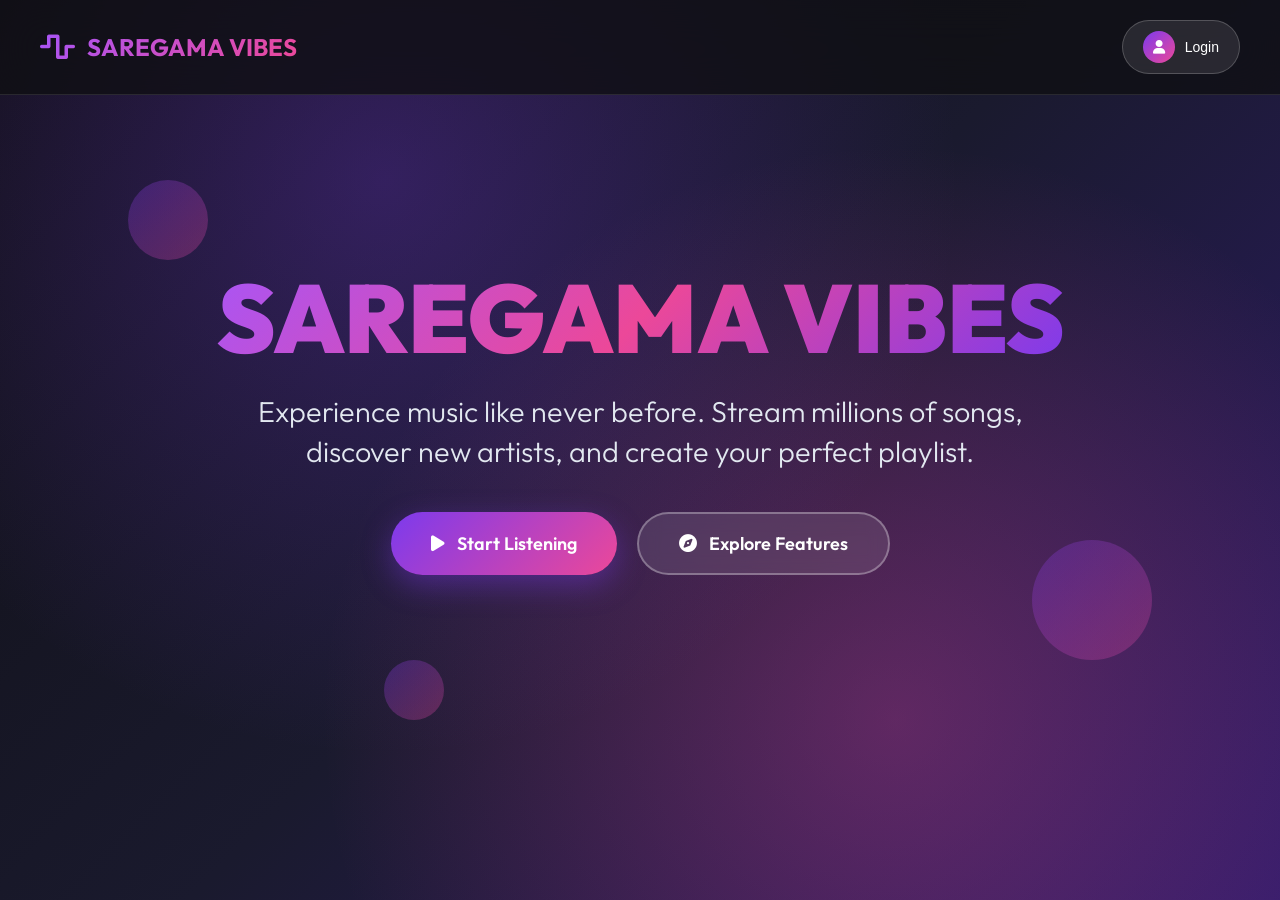
<file: index.html>
<!DOCTYPE html>
<html lang="en">

<head>
    <meta charset="UTF-8">
    <meta name="viewport" content="width=device-width, initial-scale=1.0">
    <title>SAREGAMA VIBES - Premium Music Streaming Experience</title>
    <meta name="description" content="Experience music like never before with SAREGAMA VIBES. Stream millions of songs, create playlists, discover new artists, and enjoy premium audio quality.">
    <link rel="stylesheet" href="style.css">
    <link href="https://fonts.googleapis.com/css2?family=Outfit:wght@300;400;500;600;700;800;900&display=swap" rel="stylesheet">
    <link href="https://cdnjs.cloudflare.com/ajax/libs/font-awesome/6.0.0/css/all.min.css" rel="stylesheet">
    <style>
        /* Landing Page Specific Styles */
        .landing-container {
            min-height: 100vh;
            background: linear-gradient(135deg, #0f0f13 0%, #1a1a2e 50%, #2d1b69 100%);
            color: white;
            font-family: 'Outfit', sans-serif;
            overflow-x: hidden;
        }

        .hero-landing {
            min-height: 100vh;
            display: flex;
            align-items: center;
            justify-content: center;
            position: relative;
            background: radial-gradient(circle at 30% 20%, rgba(124, 58, 237, 0.3) 0%, transparent 50%),
                        radial-gradient(circle at 70% 80%, rgba(236, 72, 153, 0.3) 0%, transparent 50%);
        }

        .hero-content-landing {
            text-align: center;
            max-width: 900px;
            padding: 0 20px;
            z-index: 2;
            position: relative;
        }

        .hero-title-landing {
            font-size: clamp(3rem, 8vw, 6rem);
            font-weight: 900;
            margin-bottom: 20px;
            background: linear-gradient(135deg, #a855f7, #ec4899, #7c3aed);
            -webkit-background-clip: text;
            background-clip: text;
            -webkit-text-fill-color: transparent;
            line-height: 1.1;
            animation: glow 3s ease-in-out infinite alternate;
        }

        @keyframes glow {
            from { filter: drop-shadow(0 0 20px rgba(168, 85, 247, 0.5)); }
            to { filter: drop-shadow(0 0 30px rgba(236, 72, 153, 0.7)); }
        }

        .hero-subtitle-landing {
            font-size: clamp(1.2rem, 3vw, 1.8rem);
            font-weight: 300;
            margin-bottom: 40px;
            color: #e2e8f0;
            line-height: 1.4;
        }

        .cta-buttons {
            display: flex;
            gap: 20px;
            justify-content: center;
            flex-wrap: wrap;
            margin-bottom: 60px;
        }

        .btn-primary-landing {
            background: linear-gradient(135deg, #7c3aed, #ec4899);
            color: white;
            border: none;
            padding: 18px 40px;
            border-radius: 50px;
            font-size: 18px;
            font-weight: 600;
            cursor: pointer;
            transition: all 0.3s ease;
            text-decoration: none;
            display: inline-flex;
            align-items: center;
            gap: 12px;
            box-shadow: 0 10px 30px rgba(124, 58, 237, 0.4);
        }

        .btn-primary-landing:hover {
            transform: translateY(-3px);
            box-shadow: 0 15px 40px rgba(124, 58, 237, 0.6);
        }

        .btn-secondary-landing {
            background: rgba(255, 255, 255, 0.1);
            color: white;
            border: 2px solid rgba(255, 255, 255, 0.3);
            padding: 18px 40px;
            border-radius: 50px;
            font-size: 18px;
            font-weight: 600;
            cursor: pointer;
            transition: all 0.3s ease;
            text-decoration: none;
            display: inline-flex;
            align-items: center;
            gap: 12px;
            backdrop-filter: blur(10px);
        }

        .btn-secondary-landing:hover {
            background: rgba(255, 255, 255, 0.2);
            border-color: rgba(255, 255, 255, 0.5);
            transform: translateY(-3px);
        }

        .features-section {
            padding: 100px 20px;
            max-width: 1200px;
            margin: 0 auto;
        }

        .section-title {
            text-align: center;
            font-size: clamp(2rem, 5vw, 3rem);
            font-weight: 800;
            margin-bottom: 60px;
            background: linear-gradient(135deg, #a855f7, #ec4899);
            -webkit-background-clip: text;
            background-clip: text;
            -webkit-text-fill-color: transparent;
        }

        .features-grid {
            display: grid;
            grid-template-columns: repeat(auto-fit, minmax(300px, 1fr));
            gap: 40px;
            margin-bottom: 100px;
        }

        .feature-card {
            background: rgba(255, 255, 255, 0.05);
            backdrop-filter: blur(20px);
            border: 1px solid rgba(255, 255, 255, 0.1);
            border-radius: 20px;
            padding: 40px 30px;
            text-align: center;
            transition: all 0.3s ease;
            position: relative;
            overflow: hidden;
        }

        .feature-card::before {
            content: '';
            position: absolute;
            top: 0;
            left: 0;
            right: 0;
            height: 3px;
            background: linear-gradient(90deg, #7c3aed, #ec4899);
            transform: scaleX(0);
            transition: transform 0.3s ease;
        }

        .feature-card:hover {
            transform: translateY(-10px);
            background: rgba(255, 255, 255, 0.08);
            border-color: rgba(124, 58, 237, 0.3);
            box-shadow: 0 20px 40px rgba(124, 58, 237, 0.2);
        }

        .feature-card:hover::before {
            transform: scaleX(1);
        }

        .feature-icon {
            font-size: 48px;
            margin-bottom: 20px;
            background: linear-gradient(135deg, #7c3aed, #ec4899);
            -webkit-background-clip: text;
            background-clip: text;
            -webkit-text-fill-color: transparent;
        }

        .feature-title {
            font-size: 24px;
            font-weight: 700;
            margin-bottom: 15px;
            color: white;
        }

        .feature-description {
            font-size: 16px;
            line-height: 1.6;
            color: #e2e8f0;
        }

        .stats-section {
            padding: 80px 20px;
            background: rgba(255, 255, 255, 0.02);
            backdrop-filter: blur(10px);
        }

        .stats-container {
            max-width: 1000px;
            margin: 0 auto;
            display: grid;
            grid-template-columns: repeat(auto-fit, minmax(200px, 1fr));
            gap: 40px;
            text-align: center;
        }

        .stat-item {
            padding: 20px;
        }

        .stat-number {
            font-size: clamp(2rem, 4vw, 3rem);
            font-weight: 900;
            background: linear-gradient(135deg, #7c3aed, #ec4899);
            -webkit-background-clip: text;
            background-clip: text;
            -webkit-text-fill-color: transparent;
            margin-bottom: 10px;
        }

        .stat-label {
            font-size: 18px;
            color: #e2e8f0;
            font-weight: 500;
        }

        .app-preview {
            padding: 100px 20px;
            text-align: center;
            max-width: 1200px;
            margin: 0 auto;
        }

        .preview-container {
            display: grid;
            grid-template-columns: repeat(auto-fit, minmax(300px, 1fr));
            gap: 40px;
            align-items: center;
        }

        .preview-image {
            background: rgba(255, 255, 255, 0.05);
            border: 1px solid rgba(255, 255, 255, 0.1);
            border-radius: 20px;
            padding: 40px;
            min-height: 400px;
            display: flex;
            align-items: center;
            justify-content: center;
            backdrop-filter: blur(20px);
        }

        .preview-content {
            text-align: left;
        }

        .preview-title {
            font-size: 32px;
            font-weight: 800;
            margin-bottom: 20px;
            color: white;
        }

        .preview-description {
            font-size: 18px;
            line-height: 1.6;
            color: #e2e8f0;
            margin-bottom: 30px;
        }

        .footer-landing {
            padding: 60px 20px;
            text-align: center;
            border-top: 1px solid rgba(255, 255, 255, 0.1);
            background: rgba(0, 0, 0, 0.3);
        }

        .footer-content {
            max-width: 1200px;
            margin: 0 auto;
        }

        .footer-links {
            display: flex;
            justify-content: center;
            gap: 30px;
            margin-bottom: 30px;
            flex-wrap: wrap;
        }

        .footer-links a {
            color: #e2e8f0;
            text-decoration: none;
            transition: color 0.3s ease;
            font-weight: 500;
        }

        .footer-links a:hover {
            color: #a855f7;
        }

        .social-links {
            display: flex;
            justify-content: center;
            gap: 20px;
            margin-bottom: 30px;
        }

        .social-links a {
            width: 50px;
            height: 50px;
            border-radius: 50%;
            background: rgba(255, 255, 255, 0.1);
            display: flex;
            align-items: center;
            justify-content: center;
            color: white;
            text-decoration: none;
            transition: all 0.3s ease;
            font-size: 20px;
        }

        .social-links a:hover {
            background: linear-gradient(135deg, #7c3aed, #ec4899);
            transform: translateY(-3px);
        }

        .copyright {
            color: #9ca3af;
            font-size: 14px;
        }

        .floating-elements {
            position: absolute;
            width: 100%;
            height: 100%;
            overflow: hidden;
            pointer-events: none;
        }

        .floating-element {
            position: absolute;
            border-radius: 50%;
            background: linear-gradient(135deg, rgba(124, 58, 237, 0.3), rgba(236, 72, 153, 0.3));
            animation: float 20s infinite ease-in-out;
        }

        .floating-element:nth-child(1) {
            width: 80px;
            height: 80px;
            top: 20%;
            left: 10%;
            animation-delay: 0s;
        }

        .floating-element:nth-child(2) {
            width: 120px;
            height: 120px;
            top: 60%;
            right: 10%;
            animation-delay: 5s;
        }

        .floating-element:nth-child(3) {
            width: 60px;
            height: 60px;
            bottom: 20%;
            left: 30%;
            animation-delay: 10s;
        }

        @keyframes float {
            0%, 100% { transform: translateY(0) rotate(0deg); }
            33% { transform: translateY(-30px) rotate(120deg); }
            66% { transform: translateY(30px) rotate(240deg); }
        }

        /* Landing Header */
        .landing-header {
            position: fixed;
            top: 0;
            left: 0;
            right: 0;
            display: flex;
            justify-content: space-between;
            align-items: center;
            padding: 20px 40px;
            z-index: 1000;
            background: rgba(15, 15, 19, 0.8);
            backdrop-filter: blur(20px);
            -webkit-backdrop-filter: blur(20px);
            border-bottom: 1px solid rgba(255, 255, 255, 0.1);
        }

        .landing-header-logo {
            display: flex;
            align-items: center;
            gap: 12px;
            font-size: 24px;
            font-weight: 700;
            background: linear-gradient(135deg, #a855f7, #ec4899);
            -webkit-background-clip: text;
            -webkit-text-fill-color: transparent;
            background-clip: text;
        }

        .landing-header-logo i {
            font-size: 28px;
        }

        .landing-login-btn {
            display: flex;
            align-items: center;
            gap: 10px;
            padding: 10px 20px;
            background: rgba(255, 255, 255, 0.1);
            border: 1px solid rgba(255, 255, 255, 0.2);
            border-radius: 50px;
            color: white;
            cursor: pointer;
            transition: all 0.3s ease;
            font-size: 14px;
            font-weight: 500;
        }

        .landing-login-btn:hover {
            background: rgba(255, 255, 255, 0.2);
            border-color: rgba(255, 255, 255, 0.4);
            transform: translateY(-2px);
        }

        .landing-avatar {
            width: 32px;
            height: 32px;
            border-radius: 50%;
            background: linear-gradient(135deg, #7c3aed, #ec4899);
            display: flex;
            align-items: center;
            justify-content: center;
            font-size: 14px;
        }

        .landing-login-btn.logged-in .landing-avatar {
            background: linear-gradient(135deg, #1db954, #1ed760);
        }

        /* Login & Profile Modals */
        .landing-login-modal,
        .landing-profile-modal {
            display: none;
            position: fixed;
            top: 0;
            left: 0;
            width: 100%;
            height: 100%;
            background: rgba(0, 0, 0, 0.8);
            backdrop-filter: blur(10px);
            -webkit-backdrop-filter: blur(10px);
            z-index: 2000;
            justify-content: center;
            align-items: center;
            animation: fadeIn 0.3s ease;
        }

        .landing-login-modal.active,
        .landing-profile-modal.active {
            display: flex;
        }

        .landing-login-container,
        .landing-profile-container {
            width: 90%;
            max-width: 420px;
            padding: 40px;
            border-radius: 20px;
            position: relative;
            animation: slideUp 0.4s ease;
            background: rgba(255, 255, 255, 0.05);
            backdrop-filter: blur(20px);
            border: 1px solid rgba(255, 255, 255, 0.1);
        }

        @keyframes slideUp {
            from {
                opacity: 0;
                transform: translateY(50px);
            }
            to {
                opacity: 1;
                transform: translateY(0);
            }
        }

        .landing-close-login,
        .landing-close-profile {
            position: absolute;
            top: 20px;
            right: 20px;
            background: none;
            border: none;
            color: rgba(255, 255, 255, 0.6);
            font-size: 20px;
            cursor: pointer;
            transition: all 0.2s;
            width: 36px;
            height: 36px;
            display: flex;
            align-items: center;
            justify-content: center;
            border-radius: 50%;
        }

        .landing-close-login:hover,
        .landing-close-profile:hover {
            color: white;
            background: rgba(255, 255, 255, 0.1);
        }

        .landing-login-header,
        .landing-profile-header {
            text-align: center;
            margin-bottom: 30px;
        }

        .landing-login-header i,
        .landing-profile-header i {
            font-size: 48px;
            background: linear-gradient(135deg, #a855f7, #ec4899);
            -webkit-background-clip: text;
            -webkit-text-fill-color: transparent;
            background-clip: text;
            margin-bottom: 16px;
        }

        .landing-login-header h2,
        .landing-profile-header h2 {
            font-size: 24px;
            font-weight: 700;
            margin-bottom: 8px;
            color: white;
        }

        .landing-login-header p,
        .landing-profile-header p {
            font-size: 14px;
            color: rgba(255, 255, 255, 0.7);
        }

        .landing-login-form {
            display: flex;
            flex-direction: column;
            gap: 20px;
        }

        .landing-form-group {
            display: flex;
            flex-direction: column;
            gap: 8px;
        }

        .landing-form-group label {
            font-size: 14px;
            font-weight: 500;
            color: rgba(255, 255, 255, 0.8);
            display: flex;
            align-items: center;
            gap: 8px;
        }

        .landing-form-group label i {
            color: #a855f7;
            font-size: 14px;
        }

        .landing-form-group input {
            padding: 14px 16px;
            border: 1px solid rgba(255, 255, 255, 0.2);
            border-radius: 12px;
            background: rgba(0, 0, 0, 0.3);
            color: white;
            font-size: 15px;
            transition: all 0.2s;
        }

        .landing-form-group input:focus {
            outline: none;
            border-color: #a855f7;
            box-shadow: 0 0 0 3px rgba(168, 85, 247, 0.2);
        }

        .landing-form-group input::placeholder {
            color: rgba(255, 255, 255, 0.4);
        }

        .landing-form-options {
            display: flex;
            justify-content: space-between;
            align-items: center;
            font-size: 13px;
        }

        .landing-remember-me {
            display: flex;
            align-items: center;
            gap: 8px;
            cursor: pointer;
            color: rgba(255, 255, 255, 0.7);
        }

        .landing-remember-me input[type="checkbox"] {
            width: 16px;
            height: 16px;
            accent-color: #a855f7;
            cursor: pointer;
        }

        .landing-login-btn-submit {
            padding: 14px 24px;
            background: linear-gradient(135deg, #7c3aed, #ec4899);
            border: none;
            border-radius: 12px;
            color: white;
            font-size: 16px;
            font-weight: 600;
            cursor: pointer;
            transition: all 0.2s;
            margin-top: 10px;
        }

        .landing-login-btn-submit:hover {
            transform: translateY(-2px);
            box-shadow: 0 8px 20px rgba(124, 58, 237, 0.4);
        }

        /* Profile Stats */
        .landing-profile-stats {
            display: flex;
            justify-content: space-around;
            padding: 20px 0;
            border-top: 1px solid rgba(255, 255, 255, 0.1);
            border-bottom: 1px solid rgba(255, 255, 255, 0.1);
            margin-bottom: 24px;
        }

        .landing-stat-item {
            text-align: center;
        }

        .landing-stat-value {
            display: block;
            font-size: 24px;
            font-weight: 700;
            color: #a855f7;
            margin-bottom: 4px;
        }

        .landing-stat-label {
            font-size: 12px;
            color: rgba(255, 255, 255, 0.6);
            text-transform: uppercase;
            letter-spacing: 0.5px;
        }

        .landing-profile-avatar-large {
            width: 100px;
            height: 100px;
            border-radius: 50%;
            background: linear-gradient(135deg, #7c3aed, #ec4899);
            display: flex;
            align-items: center;
            justify-content: center;
            margin: 0 auto 20px;
            font-size: 40px;
            color: white;
        }

        .landing-profile-actions {
            display: flex;
            flex-direction: column;
            gap: 12px;
        }

        .landing-profile-action-btn {
            padding: 14px 20px;
            border: 1px solid rgba(255, 255, 255, 0.2);
            border-radius: 12px;
            background: rgba(255, 255, 255, 0.05);
            color: white;
            font-size: 14px;
            font-weight: 500;
            cursor: pointer;
            transition: all 0.2s;
            display: flex;
            align-items: center;
            justify-content: center;
            gap: 10px;
            text-decoration: none;
        }

        .landing-profile-action-btn:hover {
            background: rgba(255, 255, 255, 0.1);
            border-color: rgba(255, 255, 255, 0.3);
        }

        .landing-logout-btn {
            color: #ec4899;
            border-color: rgba(236, 72, 153, 0.3);
        }

        .landing-logout-btn:hover {
            background: rgba(236, 72, 153, 0.1);
        }

        @media (max-width: 768px) {
            .landing-header {
                padding: 15px 20px;
            }

            .landing-header-logo {
                font-size: 18px;
            }

            .landing-header-logo i {
                font-size: 22px;
            }

            .landing-login-btn span {
                display: none;
            }

            .landing-login-container,
            .landing-profile-container {
                padding: 30px 24px;
                width: 95%;
            }

            .landing-login-header i,
            .landing-profile-header i {
                font-size: 36px;
            }

            .landing-login-header h2,
            .landing-profile-header h2 {
                font-size: 20px;
            }

            .landing-profile-avatar-large {
                width: 80px;
                height: 80px;
                font-size: 32px;
            }

            .landing-stat-value {
                font-size: 20px;
            }

            .cta-buttons {
                flex-direction: column;
                align-items: center;
            }

            .btn-primary-landing, .btn-secondary-landing {
                width: 100%;
                max-width: 300px;
            }

            .features-grid, .preview-container {
                grid-template-columns: 1fr;
            }

            .stats-container {
                grid-template-columns: repeat(2, 1fr);
            }
        }
    </style>
</head>

<body>
    <div class="landing-container">
        <!-- Landing Header -->
        <header class="landing-header">
            <div class="landing-header-logo">
                <i class="fa-solid fa-wave-square"></i>
                <span>SAREGAMA VIBES</span>
            </div>
            <div class="landing-header-actions">
                <button class="landing-login-btn" id="landing-profile-btn" onclick="openLandingProfileOrLogin()">
                    <div class="landing-avatar" id="landing-avatar">
                        <i class="fa-solid fa-user"></i>
                    </div>
                    <span id="landing-username">Login</span>
                </button>
            </div>
        </header>

        <!-- Hero Section -->
        <section class="hero-landing">
            <div class="floating-elements">
                <div class="floating-element"></div>
                <div class="floating-element"></div>
                <div class="floating-element"></div>
            </div>
            
            <div class="hero-content-landing">
                <h1 class="hero-title-landing">SAREGAMA VIBES</h1>
                <p class="hero-subtitle-landing">Experience music like never before. Stream millions of songs, discover new artists, and create your perfect playlist.</p>
                
                <div class="cta-buttons">
                    <a href="ind.html" class="btn-primary-landing">
                        <i class="fa-solid fa-play"></i>
                        Start Listening
                    </a>
                    <a href="#features" class="btn-secondary-landing">
                        <i class="fa-solid fa-compass"></i>
                        Explore Features
                    </a>
                </div>
            </div>
        </section>

        <!-- Features Section -->
        <section id="features" class="features-section">
            <h2 class="section-title">Why Choose SAREGAMA VIBES?</h2>
            
            <div class="features-grid">
                <div class="feature-card">
                    <div class="feature-icon">
                        <i class="fa-solid fa-music"></i>
                    </div>
                    <h3 class="feature-title">Millions of Songs</h3>
                    <p class="feature-description">Access a vast library of tracks across all genres - from Bollywood hits to international chart-toppers, classical melodies to modern beats.</p>
                </div>

                <div class="feature-card">
                    <div class="feature-icon">
                        <i class="fa-solid fa-headphones-simple"></i>
                    </div>
                    <h3 class="feature-title">Premium Audio Quality</h3>
                    <p class="feature-description">Experience crystal-clear sound with high-quality streaming. Every note, every beat, every emotion delivered in pristine clarity.</p>
                </div>

                <div class="feature-card">
                    <div class="feature-icon">
                        <i class="fa-solid fa-heart"></i>
                    </div>
                    <h3 class="feature-title">Personalized Playlists</h3>
                    <p class="feature-description">Create and curate your perfect playlists. Like songs to build your personal collection and discover music tailored to your taste.</p>
                </div>

                <div class="feature-card">
                    <div class="feature-icon">
                        <i class="fa-solid fa-chart-line"></i>
                    </div>
                    <h3 class="feature-title">Top Charts</h3>
                    <p class="feature-description">Stay updated with the latest hits. Explore top 100 charts across Telugu, Hindi, Tamil, and English music.</p>
                </div>

                <div class="feature-card">
                    <div class="feature-icon">
                        <i class="fa-solid fa-microphone"></i>
                    </div>
                    <h3 class="feature-title">Artist Discovery</h3>
                    <p class="feature-description">Discover new artists and explore music by region. From Tollywood to Kollywood, Bollywood to global sensations.</p>
                </div>

                <div class="feature-card">
                    <div class="feature-icon">
                        <i class="fa-solid fa-clock-rotate-left"></i>
                    </div>
                    <h3 class="feature-title">Listening History</h3>
                    <p class="feature-description">Never lose track of your favorite songs. Your listening history is automatically saved for easy access to your recent plays.</p>
                </div>
            </div>
        </section>

        <!-- Stats Section -->
        <section class="stats-section">
            <div class="stats-container">
                <div class="stat-item">
                    <div class="stat-number">10M+</div>
                    <div class="stat-label">Songs Available</div>
                </div>
                <div class="stat-item">
                    <div class="stat-number">500K+</div>
                    <div class="stat-label">Active Users</div>
                </div>
                <div class="stat-item">
                    <div class="stat-number">50+</div>
                    <div class="stat-label">Languages</div>
                </div>
                <div class="stat-item">
                    <div class="stat-number">4.8★</div>
                    <div class="stat-label">User Rating</div>
                </div>
            </div>
        </section>

        <!-- App Preview Section -->
        <section class="app-preview">
            <h2 class="section-title">Beautiful & Intuitive Interface</h2>
            
            <div class="preview-container">
                <div class="preview-image">
                    <div style="text-align: center;">
                        <i class="fa-solid fa-mobile-alt" style="font-size: 100px; color: #a855f7; margin-bottom: 20px;"></i>
                        <h3 style="color: white; font-size: 24px; margin-bottom: 10px;">Modern Design</h3>
                        <p style="color: #e2e8f0;">Sleek, responsive interface with glassmorphic effects</p>
                    </div>
                </div>
                
                <div class="preview-content">
                    <h3 class="preview-title">Designed for Music Lovers</h3>
                    <p class="preview-description">
                        Our interface combines stunning visuals with intuitive navigation. Every element is crafted to enhance your music experience, from the smooth animations to the carefully curated color schemes.
                    </p>
                    <p class="preview-description">
                        Features include drag-and-drop organization, smart search, real-time updates, and a beautiful player interface that puts your music front and center.
                    </p>
                    <a href="index.html" class="btn-primary-landing">
                        <i class="fa-solid fa-eye"></i>
                        See Live Demo
                    </a>
                </div>
            </div>
        </section>

        <!-- Footer -->
        <footer class="footer-landing">
                <div class="copyright">
                    <p>&copy; 2026 SAREGAMA VIBES. All rights reserved by Ranbidge Solutions pvtltd.</p>
                </div>
            </div>
        </footer>

        <!-- Login Modal -->
        <div id="landing-login-modal" class="landing-login-modal">
            <div class="landing-login-container glass-panel">
                <button class="landing-close-login" onclick="closeLandingLoginModal()">
                    <i class="fa-solid fa-xmark"></i>
                </button>
                <div class="landing-login-header">
                    <i class="fa-solid fa-wave-square"></i>
                    <h2>Welcome to SAREGAMA VIBES</h2>
                    <p>Sign in to access your profile</p>
                </div>
                <form class="landing-login-form" onsubmit="handleLandingLogin(event)">
                    <div class="landing-form-group">
                        <label for="landing-login-email"><i class="fa-solid fa-envelope"></i> Email</label>
                        <input type="email" id="landing-login-email" placeholder="Enter your email" required>
                    </div>
                    <div class="landing-form-group">
                        <label for="landing-login-password"><i class="fa-solid fa-lock"></i> Password</label>
                        <input type="password" id="landing-login-password" placeholder="Enter your password" required>
                    </div>
                    <div class="landing-form-options">
                        <label class="landing-remember-me">
                            <input type="checkbox" id="landing-remember-me">
                            <span>Remember me</span>
                        </label>
                    </div>
                    <button type="submit" class="landing-login-btn-submit">Sign In</button>
                </form>
            </div>
        </div>

        <!-- Profile Modal -->
        <div id="landing-profile-modal" class="landing-profile-modal">
            <div class="landing-profile-container glass-panel">
                <button class="landing-close-profile" onclick="closeLandingProfileModal()">
                    <i class="fa-solid fa-xmark"></i>
                </button>
                <div class="landing-profile-header">
                    <div class="landing-profile-avatar-large">
                        <i class="fa-solid fa-user"></i>
                    </div>
                    <h2 id="landing-profile-name">User Name</h2>
                    <p id="landing-profile-email">user@email.com</p>
                </div>
                <div class="landing-profile-stats">
                    <div class="landing-stat-item">
                        <span class="landing-stat-value" id="landing-profile-songs">0</span>
                        <span class="landing-stat-label">Songs Played</span>
                    </div>
                    <div class="landing-stat-item">
                        <span class="landing-stat-value" id="landing-profile-liked">0</span>
                        <span class="landing-stat-label">Liked Songs</span>
                    </div>
                    <div class="landing-stat-item">
                        <span class="landing-stat-value" id="landing-profile-hours">0</span>
                        <span class="landing-stat-label">Hours Listened</span>
                    </div>
                </div>
                <div class="landing-profile-actions">
                    <a href="index.html" class="landing-profile-action-btn">
                        <i class="fa-solid fa-music"></i> Open App
                    </a>
                    <button class="landing-profile-action-btn landing-logout-btn" onclick="landingLogout()">
                        <i class="fa-solid fa-right-from-bracket"></i> Logout
                    </button>
                </div>
            </div>
        </div>
    </div>

    <script>
        // Smooth scrolling for anchor links
        document.querySelectorAll('a[href^="#"]').forEach(anchor => {
            anchor.addEventListener('click', function (e) {
                e.preventDefault();
                const target = document.querySelector(this.getAttribute('href'));
                if (target) {
                    target.scrollIntoView({
                        behavior: 'smooth',
                        block: 'start'
                    });
                }
            });
        });

        // Add parallax effect to floating elements
        window.addEventListener('scroll', () => {
            const scrolled = window.pageYOffset;
            const floatingElements = document.querySelectorAll('.floating-element');
            
            floatingElements.forEach((element, index) => {
                const speed = 0.5 + (index * 0.1);
                element.style.transform = `translateY(${scrolled * speed}px)`;
            });
        });

        // Add entrance animations
        const observerOptions = {
            threshold: 0.1,
            rootMargin: '0px 0px -50px 0px'
        };

        const observer = new IntersectionObserver((entries) => {
            entries.forEach(entry => {
                if (entry.isIntersecting) {
                    entry.target.style.opacity = '1';
                    entry.target.style.transform = 'translateY(0)';
                }
            });
        }, observerOptions);

        // Observe feature cards and preview elements
        document.querySelectorAll('.feature-card, .preview-image, .preview-content').forEach(el => {
            el.style.opacity = '0';
            el.style.transform = 'translateY(30px)';
            el.style.transition = 'opacity 0.6s ease, transform 0.6s ease';
            observer.observe(el);
        });

        // ----------------------------------------------------
        // LANDING PAGE LOGIN & PROFILE FUNCTIONS
        // ----------------------------------------------------

        // Check if user is logged in (shared with main app)
        let landingCurrentUser = JSON.parse(localStorage.getItem('vibes_current_user')) || null;

        // Initialize user profile on load
        document.addEventListener('DOMContentLoaded', () => {
            updateLandingProfileDisplay();
        });

        // Open Profile if logged in, otherwise open Login
        function openLandingProfileOrLogin() {
            if (landingCurrentUser) {
                openLandingProfileModal();
            } else {
                openLandingLoginModal();
            }
        }

        // Open Login Modal
        function openLandingLoginModal() {
            const modal = document.getElementById('landing-login-modal');
            if (modal) {
                modal.classList.add('active');
                document.body.style.overflow = 'hidden';
            }
        }

        // Close Login Modal
        function closeLandingLoginModal() {
            const modal = document.getElementById('landing-login-modal');
            if (modal) {
                modal.classList.remove('active');
                document.body.style.overflow = '';
            }
        }

        // Handle Login
        function handleLandingLogin(e) {
            e.preventDefault();
            
            const email = document.getElementById('landing-login-email').value;
            const password = document.getElementById('landing-login-password').value;
            const rememberMe = document.getElementById('landing-remember-me').checked;
            
            // Simple validation
            if (email && password) {
                // Get stats from localStorage if available
                const dbPlayCounts = JSON.parse(localStorage.getItem('saregama_play_counts')) || {};
                const dbFavorites = JSON.parse(localStorage.getItem('saregama_favorites')) || [];
                
                // Create user object
                const user = {
                    id: 'user_' + Date.now(),
                    email: email,
                    name: email.split('@')[0],
                    avatar: null,
                    joined: new Date().toISOString(),
                    listenedHours: Math.floor(Object.keys(dbPlayCounts).length * 3.5 / 60), // Estimate
                    songsPlayed: Object.keys(dbPlayCounts).length,
                    likedCount: dbFavorites.length
                };
                
                // Save user (shared with main app)
                landingCurrentUser = user;
                localStorage.setItem('vibes_current_user', JSON.stringify(user));
                
                if (rememberMe) {
                    localStorage.setItem('vibes_remember_me', 'true');
                }
                
                // Update UI
                updateLandingProfileDisplay();
                closeLandingLoginModal();
                
                // Show success notification
                showLandingNotification('Welcome to SAREGAMA VIBES!', 'success');
                
                // Clear form
                document.getElementById('landing-login-email').value = '';
                document.getElementById('landing-login-password').value = '';
            }
        }

        // Open Profile Modal
        function openLandingProfileModal() {
            const modal = document.getElementById('landing-profile-modal');
            if (modal && landingCurrentUser) {
                // Get latest stats
                const dbPlayCounts = JSON.parse(localStorage.getItem('saregama_play_counts')) || {};
                const dbFavorites = JSON.parse(localStorage.getItem('saregama_favorites')) || [];
                
                // Update profile data
                document.getElementById('landing-profile-name').textContent = landingCurrentUser.name;
                document.getElementById('landing-profile-email').textContent = landingCurrentUser.email;
                document.getElementById('landing-profile-songs').textContent = Object.keys(dbPlayCounts).length;
                document.getElementById('landing-profile-liked').textContent = dbFavorites.length;
                document.getElementById('landing-profile-hours').textContent = Math.floor(Object.keys(dbPlayCounts).length * 3.5 / 60);
                
                modal.classList.add('active');
                document.body.style.overflow = 'hidden';
            }
        }

        // Close Profile Modal
        function closeLandingProfileModal() {
            const modal = document.getElementById('landing-profile-modal');
            if (modal) {
                modal.classList.remove('active');
                document.body.style.overflow = '';
            }
        }

        // Logout
        function landingLogout() {
            landingCurrentUser = null;
            localStorage.removeItem('vibes_current_user');
            localStorage.removeItem('vibes_remember_me');
            
            updateLandingProfileDisplay();
            closeLandingProfileModal();
            
            showLandingNotification('Logged out successfully', 'info');
        }

        // Update User Profile Display
        function updateLandingProfileDisplay() {
            const profileBtn = document.getElementById('landing-profile-btn');
            const avatar = document.getElementById('landing-avatar');
            const userName = document.getElementById('landing-username');
            
            // Re-check localStorage for any updates from main app
            landingCurrentUser = JSON.parse(localStorage.getItem('vibes_current_user')) || null;
            
            if (landingCurrentUser) {
                // User is logged in
                if (userName) userName.textContent = landingCurrentUser.name;
                if (avatar) {
                    avatar.innerHTML = '<i class="fa-solid fa-user-check"></i>';
                }
                if (profileBtn) {
                    profileBtn.classList.add('logged-in');
                }
            } else {
                // User is not logged in
                if (userName) userName.textContent = 'Login';
                if (avatar) {
                    avatar.innerHTML = '<i class="fa-solid fa-user"></i>';
                }
                if (profileBtn) {
                    profileBtn.classList.remove('logged-in');
                }
            }
        }

        // Simple notification function
        function showLandingNotification(message, type = 'info') {
            const notification = document.createElement('div');
            notification.style.cssText = `
                position: fixed;
                top: 100px;
                right: 20px;
                padding: 16px 24px;
                border-radius: 12px;
                background: ${type === 'success' ? 'linear-gradient(135deg, #1db954, #1ed760)' : type === 'error' ? '#ff4d4d' : 'rgba(168, 85, 247, 0.9)'};
                color: white;
                font-weight: 500;
                z-index: 3000;
                animation: slideInRight 0.3s ease;
                backdrop-filter: blur(10px);
                border: 1px solid rgba(255,255,255,0.1);
                box-shadow: 0 10px 30px rgba(0,0,0,0.3);
            `;
            notification.textContent = message;
            
            // Add animation keyframes if not exists
            if (!document.getElementById('landing-notification-styles')) {
                const style = document.createElement('style');
                style.id = 'landing-notification-styles';
                style.textContent = `
                    @keyframes slideInRight {
                        from { opacity: 0; transform: translateX(100px); }
                        to { opacity: 1; transform: translateX(0); }
                    }
                `;
                document.head.appendChild(style);
            }
            
            document.body.appendChild(notification);
            
            // Remove after 3 seconds
            setTimeout(() => {
                notification.style.animation = 'slideInRight 0.3s ease reverse';
                setTimeout(() => notification.remove(), 300);
            }, 3000);
        }

        // Close modals when clicking outside
        document.addEventListener('click', (e) => {
            const loginModal = document.getElementById('landing-login-modal');
            const profileModal = document.getElementById('landing-profile-modal');
            
            if (loginModal && e.target === loginModal) {
                closeLandingLoginModal();
            }
            if (profileModal && e.target === profileModal) {
                closeLandingProfileModal();
            }
        });

        // Close modals on Escape key
        document.addEventListener('keydown', (e) => {
            if (e.key === 'Escape') {
                closeLandingLoginModal();
                closeLandingProfileModal();
            }
        });

        // Update profile display periodically to sync with main app
        setInterval(updateLandingProfileDisplay, 5000);
    </script>
</body>

</html>
</file>
<file: style.css>
:root {
    --bg-dark: #0f0f13;
    --bg-panel: rgba(255, 255, 255, 0.05);
    --bg-panel-hover: rgba(255, 255, 255, 0.1);
    --glass-border: rgba(255, 255, 255, 0.08);
    --primary: #7c3aed;
    --primary-hover: #8b5cf6;
    --secondary: #ec4899;
    --text-main: #ffffff;
    --text-muted: #9ca3af;
    --font-fam: 'Outfit', sans-serif;
    --player-height: 90px;
    --sidebar-width: 260px;
}

* {
    box-sizing: border-box;
    margin: 0;
    padding: 0;
}

body {
    font-family: var(--font-fam);
    background-color: var(--bg-dark);
    color: var(--text-main);
    overflow: hidden;
    height: 100vh;
    display: flex;
    flex-direction: column;
    background: linear-gradient(135deg, #0f0f13 0%, #1a1a2e 100%);
}

/* Glassmorphism utility */
.glass-panel {
    background: var(--bg-panel);
    backdrop-filter: blur(16px);
    -webkit-backdrop-filter: blur(16px);
    border: 1px solid var(--glass-border);
}

/* Glow effects */
.glow-effect {
    position: relative;
}

.glow-effect::before {
    content: '';
    position: absolute;
    top: -2px;
    left: -2px;
    right: -2px;
    bottom: -2px;
    background: linear-gradient(45deg, var(--primary), var(--secondary));
    z-index: -1;
    border-radius: inherit;
    filter: blur(20px);
    opacity: 0;
    transition: opacity 0.3s ease;
}

.glow-effect:hover::before {
    opacity: 0.6;
}

/* Layout */
.app-container {
    display: flex;
    height: calc(100vh - var(--player-height));
    width: 100%;
}

/* Sidebar */
.sidebar {
    width: var(--sidebar-width);
    display: flex;
    flex-direction: column;
    padding: 24px;
    border-right: 1px solid var(--glass-border);
    transition: width 0.3s ease;
}

.logo {
    display: flex;
    align-items: center;
    gap: 12px;
    font-size: 28px;
    font-weight: 700;
    margin-bottom: 40px;
    background: linear-gradient(to right, #a855f7, #ec4899);
    -webkit-background-clip: text;
    background-clip: text;
    -webkit-text-fill-color: transparent;
}


.main-nav h3 {
    font-size: 12px;
    text-transform: uppercase;
    color: var(--text-muted);
    letter-spacing: 1px;
    margin: 12px 0 8px;
    display: flex;
    align-items: center;
    gap: 8px;
    cursor: default;
}

.main-nav ul {
    list-style: none;
}

.main-nav li {
    display: flex;
    align-items: center;
    gap: 16px;
    padding: 12px 16px;
    margin-bottom: 4px;
    border-radius: 12px;
    color: var(--text-muted);
    font-weight: 500;
    cursor: pointer;
    transition: all 0.3s ease;
}

.main-nav li:hover,
.main-nav li.active {
    background: var(--bg-panel-hover);
    color: var(--text-main);
}

.main-nav li i {
    font-size: 18px;
    width: 20px;
}

.sidebar-bottom {
    margin-top: auto;
}

.user-profile {
    display: flex;
    align-items: center;
    gap: 8px;
    padding: 8px 10px;
    border-radius: 8px;
    background: var(--bg-panel);
    transition: background 0.2s;
    cursor: pointer;
    font-size: 12px;
}

.user-profile:hover {
    background: var(--bg-panel-hover);
}

.avatar {
    width: 24px;
    height: 24px;
    border-radius: 50%;
    background: linear-gradient(135deg, var(--primary), var(--secondary));
}

/* Main Content */
.main-content {
    flex: 1;
    padding: 40px;
    overflow-y: auto;
    padding-bottom: 80px;
}

.main-content::-webkit-scrollbar {
    width: 8px;
}

.main-content::-webkit-scrollbar-track {
    background: transparent;
}

.main-content::-webkit-scrollbar-thumb {
    background: var(--bg-panel-hover);
    border-radius: 4px;
}

/* Header */
.top-bar {
    display: flex;
    justify-content: space-between;
    align-items: center;
    margin-bottom: 30px;
}

.search-bar {
    display: flex;
    align-items: center;
    gap: 12px;
    padding: 12px 20px;
    border-radius: 30px;
    width: 400px;
}

.search-bar i {
    color: var(--text-muted);
}

.search-bar input {
    background: transparent;
    border: none;
    color: var(--text-main);
    font-family: inherit;
    font-size: 15px;
    width: 100%;
    outline: none;
}

.header-actions {
    display: flex;
    gap: 16px;
    align-items: center;
}

.icon-btn {
    background: transparent;
    border: none;
    color: var(--text-muted);
    font-size: 18px;
    cursor: pointer;
    transition: color 0.2s;
    display: flex;
    align-items: center;
    justify-content: center;
}

.icon-btn:hover {
    color: var(--text-main);
}

.header-actions .icon-btn {
    width: 44px;
    height: 44px;
    border-radius: 50%;
}

.btn-primary {
    background: linear-gradient(135deg, var(--primary), var(--secondary));
    color: white;
    border: none;
    padding: 10px 24px;
    border-radius: 20px;
    font-weight: 600;
    cursor: pointer;
    transition: transform 0.2s, box-shadow 0.2s;
}

.btn-primary:hover {
    transform: translateY(-2px);
    box-shadow: 0 4px 15px rgba(124, 58, 237, 0.4);
}

/* Search Section */
.search-section {
    margin-bottom: 32px;
}

.search-container {
    max-width: 600px;
    margin: 0 auto;
}

.search-input-wrapper {
    position: relative;
    display: flex;
    align-items: center;
    background: var(--bg-panel);
    border: 1px solid var(--glass-border);
    border-radius: 24px;
    padding: 12px 20px;
    backdrop-filter: blur(16px);
    -webkit-backdrop-filter: blur(16px);
    transition: all 0.3s ease;
}

.search-input-wrapper:hover {
    border-color: var(--primary);
    box-shadow: 0 4px 20px rgba(124, 58, 237, 0.1);
}

.search-input-wrapper:focus-within {
    border-color: var(--primary);
    box-shadow: 0 0 0 3px rgba(124, 58, 237, 0.1);
}

.search-icon {
    color: var(--text-muted);
    margin-right: 12px;
    font-size: 16px;
}

.search-input {
    flex: 1;
    background: transparent;
    border: none;
    outline: none;
    color: var(--text-primary);
    font-size: 16px;
    font-family: 'Outfit', sans-serif;
    font-weight: 400;
}

.search-input::placeholder {
    color: var(--text-muted);
}

.clear-search-btn {
    background: none;
    border: none;
    color: var(--text-muted);
    cursor: pointer;
    padding: 4px;
    border-radius: 50%;
    width: 24px;
    height: 24px;
    display: flex;
    align-items: center;
    justify-content: center;
    transition: all 0.2s ease;
    margin-left: 8px;
}

.clear-search-btn:hover {
    background: var(--bg-hover);
    color: var(--text-primary);
}

/* Search Results */
.search-results-section {
    display: none;
}

.search-results-section.active {
    display: block;
}

.search-results-header {
    display: flex;
    justify-content: space-between;
    align-items: center;
    margin-bottom: 20px;
}

.search-results-count {
    color: var(--text-muted);
    font-size: 14px;
}

.no-results {
    text-align: center;
    padding: 60px 20px;
    color: var(--text-muted);
}

.no-results i {
    font-size: 48px;
    margin-bottom: 16px;
    opacity: 0.5;
}

/* Views Logic */
.view-section {
    display: none;
    animation: fadeIn 0.4s ease backwards;
}

.view-section.active {
    display: block;
}

/* Hero Section */
.hero-section {
    height: 320px;
    border-radius: 24px;
    margin-bottom: 40px;
    position: relative;
    overflow: hidden;
    background-image: url('synthwave_album_cover.png');
    background-size: cover;
    background-position: center;
    display: flex;
    align-items: flex-end;
    transition: background-image 0.5s ease;
}

/* If image is not loaded yet or missing, fallback */
.hero-section::after {
    content: '';
    position: absolute;
    inset: 0;
    background: linear-gradient(to top, var(--bg-dark), transparent);
    z-index: 1;
}

.hero-content {
    position: relative;
    z-index: 2;
    padding: 40px;
    width: 100%;
    border-radius: 0 0 24px 24px;
    border: none;
    background: linear-gradient(to top, rgba(15, 15, 19, 0.9), transparent);
    border-top: none;
}

.tag {
    background: rgba(255, 255, 255, 0.1);
    padding: 4px 12px;
    border-radius: 20px;
    font-size: 12px;
    font-weight: 600;
    text-transform: uppercase;
    letter-spacing: 1px;
}

.hero-content h1 {
    font-size: 48px;
    margin: 8px 0;
    font-weight: 700;
    text-shadow: 0 4px 20px rgba(0, 0, 0, 0.5);
}

.hero-content p {
    color: var(--text-muted);
    font-size: 18px;
    margin-bottom: 24px;
}

.hero-buttons {
    display: flex;
    gap: 16px;
}

.btn-play-large {
    background: var(--primary);
    color: white;
    border: none;
    padding: 14px 32px;
    border-radius: 30px;
    font-weight: 600;
    font-size: 16px;
    cursor: pointer;
    display: flex;
    align-items: center;
    gap: 12px;
    transition: all 0.3s ease;
}

.btn-play-large:hover {
    background: var(--primary-hover);
    transform: scale(1.05);
    box-shadow: 0 10px 20px rgba(124, 58, 237, 0.4);
}

.reset-button-container {
    margin-top: 20px;
    display: flex;
    justify-content: center;
}

.reset-data-btn {
    background: rgba(255, 255, 255, 0.1);
    color: white;
    border: 1px solid rgba(255, 255, 255, 0.2);
    padding: 8px 16px;
    border-radius: 20px;
    font-weight: 500;
    font-size: 12px;
    cursor: pointer;
    transition: all 0.3s ease;
    display: flex;
    align-items: center;
    gap: 6px;
    backdrop-filter: blur(10px);
    -webkit-backdrop-filter: blur(10px);
}

.reset-data-btn:hover {
    background: rgba(255, 59, 48, 0.2);
    border-color: rgba(255, 59, 48, 0.4);
    transform: translateY(-1px);
}

.reset-data-btn i {
    font-size: 10px;
}

.btn-outline {
    background: rgba(255, 255, 255, 0.1);
    color: white;
    border: 1px solid rgba(255, 255, 255, 0.2);
    padding: 14px 32px;
    border-radius: 30px;
    font-weight: 600;
    font-size: 16px;
    cursor: pointer;
    transition: all 0.3s ease;
}

.btn-outline:hover {
    background: rgba(255, 255, 255, 0.2);
}

/* Explore Section */
.section-header {
    display: flex;
    justify-content: space-between;
    align-items: center;
    margin-bottom: 24px;
}

.section-header h2 {
    font-size: 24px;
    font-weight: 600;
}

.section-header a {
    color: var(--text-muted);
    text-decoration: none;
    font-weight: 500;
    transition: color 0.2s;
}

.section-header a:hover {
color: var(--text-main);
}

.track-grid {
display: grid;
grid-template-columns: repeat(auto-fill, minmax(140px, 1fr));
gap: 12px;
padding-bottom: 40px;
}

.horizontal-scroll-grid {
display: flex;
overflow-x: auto;
gap: 12px;
padding-bottom: 40px;
scrollbar-width: thin;
}

.horizontal-scroll-grid::-webkit-scrollbar {
height: 6px;
}

.horizontal-scroll-grid::-webkit-scrollbar-track {
background: transparent;
}

.horizontal-scroll-grid::-webkit-scrollbar-thumb {
background: var(--bg-panel-hover);
border-radius: 4px;
}

.horizontal-scroll-grid .track-card {
min-width: 100px;
flex: 0 0 auto;
}

.artist-scroll-grid {
gap: 12px;
}

.artist-scroll-grid .track-card {
background: transparent;
border: none;
box-shadow: none;
text-align: center;
}

.artist-scroll-grid .track-card:hover {
background: transparent;
box-shadow: none;
transform: translateY(-4px);
}

.artist-scroll-grid .track-img-container {
border-radius: 50%;
}

.artist-scroll-grid .track-img-container img {
border-radius: 50%;
}

.artist-scroll-grid .play-overlay button {
transform: translateY(15px);
}

.artist-scroll-grid .track-card:hover .play-overlay button {
    transform: translateY(0);
}

.track-card {
    background: var(--bg-panel);
    border: 1px solid var(--glass-border);
    border-radius: 10px;
    padding: 8px;
    transition: transform 0.3s ease, background 0.3s ease, box-shadow 0.3s ease;
    cursor: pointer;
    position: relative;
    overflow: hidden;
}

.track-card:hover {
    transform: translateY(-4px) scale(1.02);
    background: var(--bg-panel-hover);
    box-shadow: 0 8px 20px rgba(0, 0, 0, 0.2), 0 0 20px rgba(124, 58, 237, 0.2);
}

.track-card::before {
    content: '';
    position: absolute;
    top: 0;
    left: -100%;
    width: 100%;
    height: 100%;
    background: linear-gradient(90deg, transparent, rgba(255, 255, 255, 0.1), transparent);
    transition: left 0.5s ease;
}

.track-card:hover::before {
    left: 100%;
}

.track-img-container {
    position: relative;
    width: 100%;
    aspect-ratio: 1;
    border-radius: 6px;
    overflow: hidden;
    margin-bottom: 8px;
aspect-ratio: 1;
border-radius: 6px;
overflow: hidden;
margin-bottom: 8px;
}

.track-img-container img {
width: 100%;
height: 100%;
object-fit: cover;
transition: transform 0.5s ease;
    object-fit: cover;
    transition: transform 0.5s ease;
}

.track-card:hover .track-img-container img {
    transform: scale(1.1);
}

.play-overlay {
    position: absolute;
    inset: 0;
    background: rgba(0, 0, 0, 0.4);
    display: flex;
    align-items: center;
    justify-content: center;
    gap: 12px;
    opacity: 0;
    transition: opacity 0.3s;
}

.track-card:hover .play-overlay {
    opacity: 1;
}

.play-overlay button {
    width: 36px;
    height: 36px;
    border-radius: 50%;
    background: var(--primary);
    color: white;
    border: none;
    font-size: 16px;
    display: flex;
    align-items: center;
    justify-content: center;
    transform: translateY(20px);
    transition: all 0.3s cubic-bezier(0.175, 0.885, 0.32, 1.275);
    cursor: pointer;
    padding-left: 4px;
    /* optical center */
}

.track-card:hover .play-overlay button {
    transform: translateY(0);
}

.play-overlay button:hover {
    background: var(--primary-hover);
    transform: scale(1.1);
}

.play-overlay .like-btn {
    background: rgba(255, 255, 255, 0.2);
    backdrop-filter: blur(10px);
    -webkit-backdrop-filter: blur(10px);
    border: 1px solid rgba(255, 255, 255, 0.3);
    color: white;
    width: 32px;
    height: 32px;
    font-size: 14px;
    transform: translateY(20px);
    transition: all 0.3s cubic-bezier(0.175, 0.885, 0.32, 1.275);
}

.play-overlay .like-btn:hover {
    background: var(--secondary);
    transform: translateY(0) scale(1.1);
    border-color: var(--secondary);
}

.play-overlay .like-btn.liked {
    background: var(--secondary);
    color: white;
    border-color: var(--secondary);
}

.play-overlay .like-btn.liked:hover {
    background: #db2777;
    border-color: #db2777;
}

.track-info h4 {
    font-size: 16px;
    font-weight: 600;
    margin-bottom: 4px;
    white-space: nowrap;
    overflow: hidden;
    text-overflow: ellipsis;
}

.track-info p {
    font-size: 14px;
    color: var(--text-muted);
}

/* List / Row Layouts (Artists, Recent, Playlists) */
.region-title {
    font-size: 18px;
    font-weight: 600;
    margin: 24px 0 16px 0;
    color: var(--primary);
    display: flex;
    align-items: center;
    gap: 8px;
}

.list-layout,
.artist-list {
    display: flex;
    flex-direction: column;
    gap: 12px;
    padding-bottom: 40px;
}

.list-item {
    display: flex;
    align-items: center;
    justify-content: space-between;
    padding: 12px 20px;
    background: var(--bg-panel);
    border: 1px solid var(--glass-border);
    border-radius: 12px;
    transition: background 0.3s, transform 0.2s;
}

.list-item:hover {
    background: var(--bg-panel-hover);
    transform: translateX(4px);
}

.list-item-left {
    display: flex;
    align-items: center;
    gap: 16px;
    flex: 1;
    cursor: pointer;
}

.list-image {
    width: 60px;
    height: 60px;
    border-radius: 8px;
    object-fit: cover;
}

.list-image.round {
    border-radius: 50%;
}

.list-info h4 {
    font-size: 16px;
    font-weight: 600;
    margin-bottom: 4px;
}

.list-info p {
    font-size: 14px;
    color: var(--text-muted);
}

.empty-state {
    color: var(--text-muted);
    font-size: 16px;
    text-align: center;
    padding: 40px 0;
    grid-column: 1 / -1;
}

.player-actions-right {
    display: flex;
    align-items: center;
    gap: 8px;
}

.hide-player-btn {
    color: var(--text-muted);
    transition: all 0.2s ease;
}

.hide-player-btn:hover {
    color: var(--text-primary);
    background: var(--bg-hover);
}

/* Hidden Player State */
.bottom-player.hidden {
    transform: translateY(100%);
    opacity: 0;
    pointer-events: none;
}

/* Show Player Button (floating) */
.show-player-btn {
    position: fixed;
    bottom: 20px;
    right: 20px;
    width: 56px;
    height: 56px;
    border-radius: 50%;
    background: linear-gradient(135deg, var(--primary), var(--secondary));
    color: white;
    border: none;
    cursor: pointer;
    display: none;
    align-items: center;
    justify-content: center;
    font-size: 18px;
    box-shadow: 0 4px 20px rgba(124, 58, 237, 0.4);
    transition: all 0.3s ease;
    z-index: 1000;
}

.show-player-btn:hover {
    transform: scale(1.1);
    box-shadow: 0 6px 25px rgba(124, 58, 237, 0.5);
}

.show-player-btn.visible {
    display: flex;
}

.section-description {
    color: var(--text-muted);
    font-size: 14px;
    margin-top: 4px;
}

/* Footer */
.footer {
    background: var(--bg-panel);
    backdrop-filter: blur(16px);
    -webkit-backdrop-filter: blur(16px);
    border-top: 1px solid var(--glass-border);
    padding: 12px 60px;
    margin-top: auto;
    position: relative;
    z-index: 1;
}

.footer-content {
    display: flex;
    justify-content: space-between;
    align-items: center;
    max-width: 1200px;
    margin: 0 auto;
}

.footer-content p {
    color: var(--text-muted);
    font-size: 14px;
}

.footer-links {
    display: flex;
    gap: 24px;
}

.footer-links a {
    color: var(--text-muted);
    text-decoration: none;
    font-size: 14px;
    transition: color 0.2s;
}

.footer-links a:hover {
    color: var(--text-main);
}

/* Responsive Design */
@media (max-width: 768px) {
    .sidebar {
        position: fixed;
        left: -260px;
        top: 0;
        height: 100vh;
        z-index: 1000;
        transition: left 0.3s ease;
    }
    
    .sidebar.active {
        left: 0;
    }
    
    .main-content {
        padding: 20px;
        margin-left: 0;
    }
    
    .footer-content {
        flex-direction: column;
        gap: 12px;
        text-align: center;
    }
    
    .footer-links {
        gap: 16px;
    }
    
    .track-grid {
        grid-template-columns: repeat(auto-fill, minmax(120px, 1fr));
        gap: 12px;
    }
    
    .horizontal-scroll-grid .track-card {
        min-width: 100px;
    }
    
    .hero-section {
        height: 200px;
    }
    
    .hero-content h1 {
        font-size: 32px;
    }
    
    .player-track-info {
        width: 40%;
    }
    
    .player-controls-container {
        width: 40%;
    }
    
    .player-actions {
        display: none;
    }
}

@media (max-width: 480px) {
    .track-grid {
        grid-template-columns: repeat(auto-fill, minmax(100px, 1fr));
        gap: 8px;
    }
    
    .horizontal-scroll-grid .track-card {
        min-width: 80px;
    }
    
    .track-card {
        padding: 6px;
        border-radius: 8px;
    }
    
    .track-img-container {
        margin-bottom: 6px;
        border-radius: 4px;
    }
    
    .track-info h4 {
        font-size: 12px;
    }
    
    .track-info p {
        font-size: 10px;
    }
    
    .hero-content h1 {
        font-size: 24px;
    }
    
    .hero-content p {
        font-size: 14px;
    }
    
    .btn-play-large {
        padding: 10px 20px;
        font-size: 14px;
    }
    
    .player-track-info {
        width: 50%;
    }
    
    .player-controls-container {
        width: 50%;
    }
    
    .player-controls {
        gap: 12px;
    }
    
    .icon-btn {
        font-size: 16px;
    }
    
    .play-pause-btn {
        width: 32px;
        height: 32px;
    }
    
    .footer {
        padding: 15px 20px;
    }
}
.bottom-player {
    height: var(--player-height);
    display: flex;
    align-items: center;
    justify-content: space-between;
    padding: 0 24px;
    border-top: 1px solid var(--glass-border);
    position: fixed;
    bottom: 0;
    width: 100%;
    z-index: 100;
    background: rgba(15, 15, 19, 0.8);
    backdrop-filter: blur(20px);
    -webkit-backdrop-filter: blur(20px);
}

.player-track-info {
    display: flex;
    align-items: center;
    gap: 16px;
    width: 30%;
}

.player-cover {
    width: 56px;
    height: 56px;
    border-radius: 8px;
    object-fit: cover;
    background: var(--bg-panel-hover);
    /* fallback */
    box-shadow: 0 4px 10px rgba(0, 0, 0, 0.3);
}

.player-text h4 {
    font-size: 15px;
    font-weight: 600;
    margin-bottom: 4px;
}

.player-text p {
    font-size: 13px;
    color: var(--text-muted);
}

.heart-btn {
    margin-left: 12px;
}

.heart-btn:hover i {
    color: var(--secondary);
}

.player-controls-container {
    width: 40%;
    display: flex;
    flex-direction: column;
    align-items: center;
    gap: 8px;
}

.player-controls {
    display: flex;
    align-items: center;
    gap: 20px;
}

.play-pause-btn {
    width: 40px;
    height: 40px;
    border-radius: 50%;
    background: white;
    color: black;
    border: none;
    font-size: 16px;
    display: flex;
    align-items: center;
    justify-content: center;
    cursor: pointer;
    transition: transform 0.2s;
}

.play-pause-btn:hover {
    transform: scale(1.1);
}

.progress-bar-container {
    display: flex;
    align-items: center;
    gap: 12px;
    width: 100%;
}

.time {
    font-size: 12px;
    color: var(--text-muted);
    font-variant-numeric: tabular-nums;
}

.progress-bar {
    flex: 1;
    height: 4px;
    background: rgba(255, 255, 255, 0.1);
    border-radius: 2px;
    cursor: pointer;
    position: relative;
    transition: height 0.2s;
}

.progress-bar:hover {
    height: 6px;
}

.progress {
    width: 0%;
    height: 100%;
    background: var(--primary);
    border-radius: 2px;
    position: relative;
}

.progress-bar:hover .progress {
    background: linear-gradient(to right, var(--primary), var(--secondary));
}

.progress::after {
    content: '';
    position: absolute;
    right: -6px;
    top: 50%;
    transform: translateY(-50%);
    width: 12px;
    height: 12px;
    background: white;
    border-radius: 50%;
    opacity: 0;
    transition: opacity 0.2s;
    box-shadow: 0 0 10px rgba(0, 0, 0, 0.5);
}

.progress-bar:hover .progress::after {
    opacity: 1;
}

.player-actions {
    width: 30%;
    display: flex;
    justify-content: flex-end;
    align-items: center;
    gap: 16px;
    color: var(--text-muted);
}

.player-actions i {
    cursor: pointer;
    transition: color 0.2s;
}

.player-actions i:hover {
    color: var(--text-main);
}

.volume-slider {
    width: 100px;
    height: 4px;
    background: rgba(255, 255, 255, 0.1);
    border-radius: 2px;
    cursor: pointer;
}

.volume-progress {
    width: 60%;
    height: 100%;
    background: var(--text-main);
    border-radius: 2px;
}

.volume-slider:hover .volume-progress {
    background: var(--primary);
}

/* Animations */
@keyframes fadeIn {
    from {
        opacity: 0;
        transform: translateY(20px);
    }

    to {
        opacity: 1;
        transform: translateY(0);
    }
}

.track-card {
    animation: fadeIn 0.5s ease backwards;
}

.track-card:nth-child(1) {
    animation-delay: 0.1s;
}

.track-card:nth-child(2) {
    animation-delay: 0.2s;
}

.track-card:nth-child(3) {
    animation-delay: 0.3s;
}

.track-card:nth-child(4) {
    animation-delay: 0.4s;
}

.track-card:nth-child(5) {
animation-delay: 0.5s;
}

.track-card:nth-child(6) {
animation-delay: 0.6s;
}

/* ----------------------------------------------------
   LOGIN & PROFILE STYLES
   ---------------------------------------------------- */

/* Login Modal */
.login-modal {
display: none;
position: fixed;
top: 0;
left: 0;
width: 100%;
height: 100%;
background: rgba(0, 0, 0, 0.8);
backdrop-filter: blur(10px);
-webkit-backdrop-filter: blur(10px);
z-index: 2000;
justify-content: center;
align-items: center;
animation: fadeIn 0.3s ease;
}

.login-modal.active {
display: flex;
}

.login-container {
width: 90%;
max-width: 420px;
padding: 40px;
border-radius: 20px;
position: relative;
animation: slideUp 0.4s ease;
}

@keyframes slideUp {
from {
opacity: 0;
transform: translateY(50px);
}
to {
opacity: 1;
transform: translateY(0);
}
}

.close-login {
position: absolute;
top: 20px;
right: 20px;
background: none;
border: none;
color: var(--text-muted);
font-size: 20px;
cursor: pointer;
transition: color 0.2s;
width: 36px;
height: 36px;
display: flex;
align-items: center;
justify-content: center;
border-radius: 50%;
}

.close-login:hover {
color: var(--text-main);
background: rgba(255, 255, 255, 0.1);
}

.login-header {
text-align: center;
margin-bottom: 30px;
}

.login-header i {
font-size: 48px;
background: linear-gradient(135deg, var(--primary), var(--secondary));
-webkit-background-clip: text;
-webkit-text-fill-color: transparent;
background-clip: text;
margin-bottom: 16px;
}

.login-header h2 {
font-size: 24px;
font-weight: 700;
margin-bottom: 8px;
}

.login-header p {
font-size: 14px;
color: var(--text-muted);
}

.login-form {
display: flex;
flex-direction: column;
gap: 20px;
}

.form-group {
display: flex;
flex-direction: column;
gap: 8px;
}

.form-group label {
font-size: 14px;
font-weight: 500;
color: var(--text-secondary);
display: flex;
align-items: center;
gap: 8px;
}

.form-group label i {
color: var(--primary);
font-size: 14px;
}

.form-group input {
padding: 14px 16px;
border: 1px solid var(--glass-border);
border-radius: 12px;
background: var(--bg-dark);
color: var(--text-main);
font-size: 15px;
transition: all 0.2s;
}

.form-group input:focus {
outline: none;
border-color: var(--primary);
box-shadow: 0 0 0 3px rgba(29, 185, 84, 0.1);
}

.form-group input::placeholder {
color: var(--text-muted);
}

.form-options {
display: flex;
justify-content: space-between;
align-items: center;
font-size: 13px;
}

.remember-me {
display: flex;
align-items: center;
gap: 8px;
cursor: pointer;
color: var(--text-secondary);
}

.remember-me input[type="checkbox"] {
width: 16px;
height: 16px;
accent-color: var(--primary);
cursor: pointer;
}

.forgot-password {
color: var(--primary);
text-decoration: none;
transition: opacity 0.2s;
}

.forgot-password:hover {
opacity: 0.8;
}

.login-btn {
padding: 14px 24px;
background: linear-gradient(135deg, var(--primary), var(--primary-dark));
border: none;
border-radius: 12px;
color: white;
font-size: 16px;
font-weight: 600;
cursor: pointer;
transition: all 0.2s;
margin-top: 10px;
}

.login-btn:hover {
transform: translateY(-2px);
box-shadow: 0 8px 20px rgba(29, 185, 84, 0.3);
}

.login-divider {
display: flex;
align-items: center;
margin: 24px 0;
color: var(--text-muted);
font-size: 13px;
}

.login-divider::before,
.login-divider::after {
content: '';
flex: 1;
height: 1px;
background: var(--glass-border);
margin: 0 16px;
}

.social-login {
display: flex;
flex-direction: column;
gap: 12px;
}

.social-btn {
padding: 12px 20px;
border: 1px solid var(--glass-border);
border-radius: 12px;
background: var(--bg-panel);
color: var(--text-main);
font-size: 14px;
font-weight: 500;
cursor: pointer;
transition: all 0.2s;
display: flex;
align-items: center;
justify-content: center;
gap: 10px;
}

.social-btn:hover {
background: var(--bg-panel-hover);
border-color: var(--text-muted);
}

.google-btn i {
color: #ea4335;
}

.spotify-btn i {
color: #1ed760;
}

.login-footer {
text-align: center;
margin-top: 24px;
font-size: 14px;
color: var(--text-muted);
}

.login-footer a {
color: var(--primary);
text-decoration: none;
font-weight: 600;
}

.login-footer a:hover {
text-decoration: underline;
}

/* Profile Modal */
.profile-modal {
display: none;
position: fixed;
top: 0;
left: 0;
width: 100%;
height: 100%;
background: rgba(0, 0, 0, 0.8);
backdrop-filter: blur(10px);
-webkit-backdrop-filter: blur(10px);
z-index: 2000;
justify-content: center;
align-items: center;
animation: fadeIn 0.3s ease;
}

.profile-modal.active {
display: flex;
}

.profile-container {
width: 90%;
max-width: 400px;
padding: 40px;
border-radius: 20px;
position: relative;
animation: slideUp 0.4s ease;
}

.close-profile {
position: absolute;
top: 20px;
right: 20px;
background: none;
border: none;
color: var(--text-muted);
font-size: 20px;
cursor: pointer;
transition: color 0.2s;
width: 36px;
height: 36px;
display: flex;
align-items: center;
justify-content: center;
border-radius: 50%;
}

.close-profile:hover {
color: var(--text-main);
background: rgba(255, 255, 255, 0.1);
}

.profile-header {
text-align: center;
margin-bottom: 30px;
}

.profile-avatar-large {
width: 100px;
height: 100px;
border-radius: 50%;
background: linear-gradient(135deg, var(--primary), var(--secondary));
display: flex;
align-items: center;
justify-content: center;
margin: 0 auto 20px;
font-size: 40px;
color: white;
}

.profile-header h2 {
font-size: 22px;
font-weight: 700;
margin-bottom: 6px;
}

.profile-header p {
font-size: 14px;
color: var(--text-muted);
}

.profile-stats {
display: flex;
justify-content: space-around;
padding: 20px 0;
border-top: 1px solid var(--glass-border);
border-bottom: 1px solid var(--glass-border);
margin-bottom: 24px;
}

.stat-item {
text-align: center;
}

.stat-value {
display: block;
font-size: 24px;
font-weight: 700;
color: var(--primary);
margin-bottom: 4px;
}

.stat-label {
font-size: 12px;
color: var(--text-muted);
text-transform: uppercase;
letter-spacing: 0.5px;
}

.profile-actions {
display: flex;
flex-direction: column;
gap: 12px;
}

.profile-action-btn {
padding: 14px 20px;
border: 1px solid var(--glass-border);
border-radius: 12px;
background: var(--bg-panel);
color: var(--text-main);
font-size: 14px;
font-weight: 500;
cursor: pointer;
transition: all 0.2s;
display: flex;
align-items: center;
justify-content: center;
gap: 10px;
}

.profile-action-btn:hover {
background: var(--bg-panel-hover);
border-color: var(--text-muted);
}

.logout-btn {
color: var(--secondary);
border-color: var(--secondary);
}

.logout-btn:hover {
background: rgba(236, 72, 153, 0.1);
}

/* User Profile Button in Sidebar */
.user-profile {
display: flex;
align-items: center;
gap: 12px;
padding: 12px;
border-radius: 12px;
cursor: pointer;
transition: all 0.2s;
background: rgba(255, 255, 255, 0.05);
}

.user-profile:hover {
background: rgba(255, 255, 255, 0.1);
}

.user-profile .avatar {
width: 40px;
height: 40px;
border-radius: 50%;
background: linear-gradient(135deg, var(--primary), var(--secondary));
display: flex;
align-items: center;
justify-content: center;
font-size: 18px;
color: white;
flex-shrink: 0;
}

.user-profile span {
font-size: 14px;
font-weight: 500;
color: var(--text-main);
white-space: nowrap;
overflow: hidden;
text-overflow: ellipsis;
}

.user-profile.logged-in .avatar {
background: linear-gradient(135deg, #1db954, #1ed760);
}

/* Responsive for Login/Profile */
@media (max-width: 480px) {
.login-container,
.profile-container {
padding: 30px 24px;
width: 95%;
}

.login-header i {
font-size: 36px;
}

.login-header h2 {
font-size: 20px;
}

.profile-avatar-large {
width: 80px;
height: 80px;
font-size: 32px;
}

.stat-value {
font-size: 20px;
}
}

/* ----------------------------------------------------
   SCROLLABLE SIDEBAR STYLES
   ---------------------------------------------------- */

/* Make sidebar always visible and scrollable */
.sidebar {
    overflow-y: auto;
    overflow-x: hidden;
    scrollbar-width: thin;
    scrollbar-color: rgba(255, 255, 255, 0.2) transparent;
}

.sidebar::-webkit-scrollbar {
    width: 6px;
}

.sidebar::-webkit-scrollbar-track {
    background: transparent;
}

.sidebar::-webkit-scrollbar-thumb {
    background: rgba(255, 255, 255, 0.2);
    border-radius: 3px;
}

.sidebar::-webkit-scrollbar-thumb:hover {
    background: rgba(255, 255, 255, 0.3);
}

/* Fixed height for main-nav to allow scrolling */
.sidebar .main-nav {
    flex: 1;
    overflow-y: auto;
    overflow-x: hidden;
    padding-right: 5px;
    margin-right: -5px;
    scrollbar-width: thin;
    scrollbar-color: rgba(255, 255, 255, 0.2) transparent;
}

.sidebar .main-nav::-webkit-scrollbar {
    width: 4px;
}

.sidebar .main-nav::-webkit-scrollbar-track {
    background: transparent;
}

.sidebar .main-nav::-webkit-scrollbar-thumb {
    background: rgba(255, 255, 255, 0.15);
    border-radius: 2px;
}

/* Fixed sidebar for hosting - always show complete */
@media (min-width: 769px) {
    .app-container {
        display: flex;
        min-height: 100vh;
    }
    
    .sidebar {
        position: fixed;
        left: 0;
        top: 0;
        height: 100vh;
        width: 250px;
        min-width: 250px;
        z-index: 100;
    }
    
    .main-content {
        margin-left: 250px;
        flex: 1;
        min-height: 100vh;
    }
}

/* Mobile sidebar remains slide-out */
@media (max-width: 768px) {
    .sidebar {
        position: fixed;
        left: -100%;
        top: 0;
        height: 100vh;
        width: 280px;
        z-index: 1000;
        transition: left 0.3s ease;
    }
    
    .sidebar.active {
        left: 0;
    }
    
    .main-content {
        margin-left: 0;
    }
}
</file>
